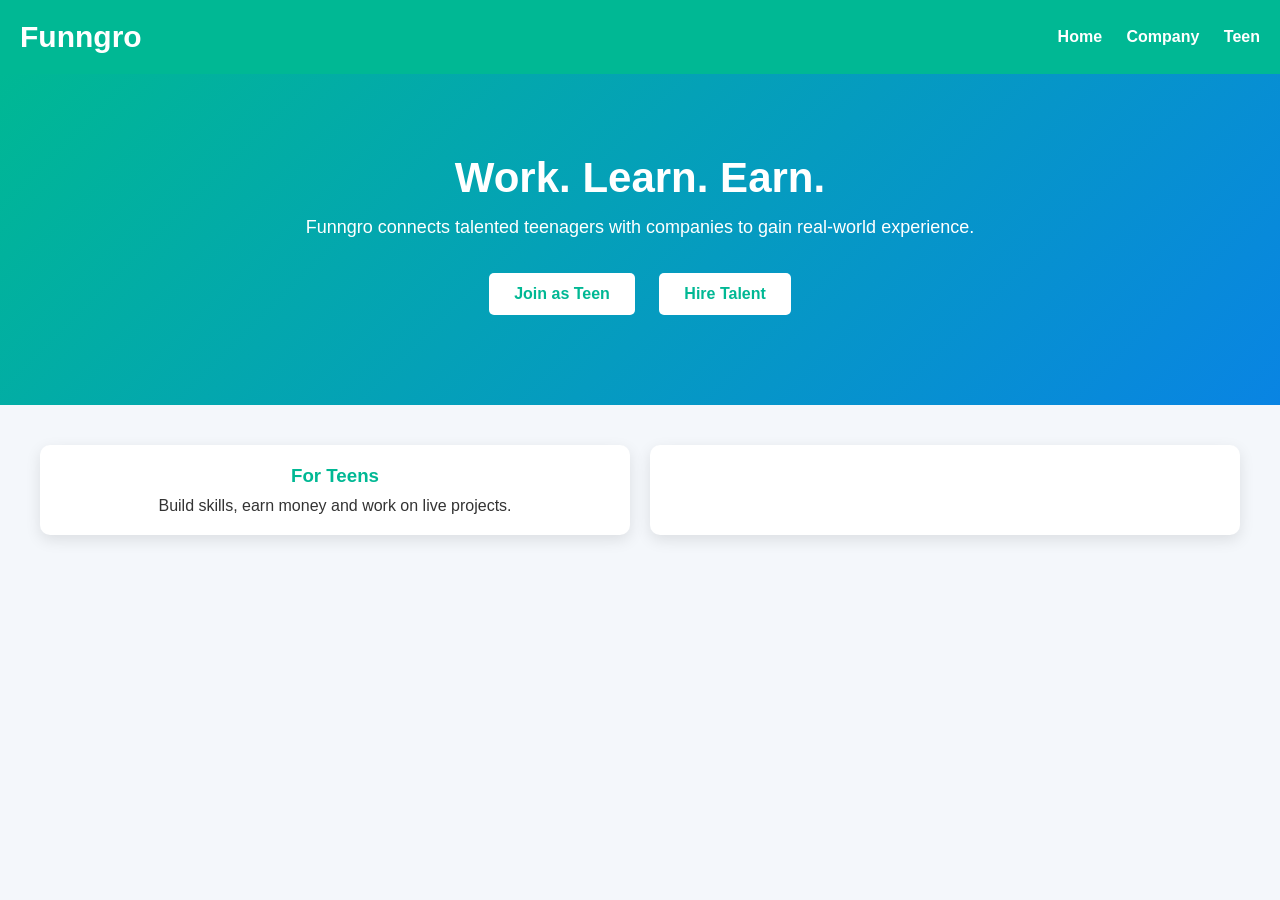
<file: Index.html>
<!DOCTYPE html>
<html lang="en">
<head>
<meta charset="UTF-8">
<meta name="viewport" content="width=device-width, initial-scale=1.0">

<title>Funngro - Home</title>
<meta name="description" content="Funngro helps teenagers gain real work experience and earn money through exciting projects.">
<meta name="keywords" content="Funngro, Teen Jobs, Internship, Students, Earn Money">

<link rel="stylesheet" href="style.css">
</head>

<body>

<header>
    <h1>Funngro</h1>
    <nav>
        <a href="index.html">Home</a>
        <a href="company.html">Company</a>
        <a href="teen.html">Teen</a>
    </nav>
</header>

<section class="hero">
    <h2>Work. Learn. Earn.</h2>
    <p>Funngro connects talented teenagers with companies to gain real-world experience.</p>

    <a href="teen.html" class="btn">Join as Teen</a>
    <a href="company.html" class="btn">Hire Talent</a>
</section>

<section class="features">

<div class="card">
<h3>For Teens</h3>
<p>Build skills, earn money and work on live projects.</p>
</div>

<div class="card">
</file>
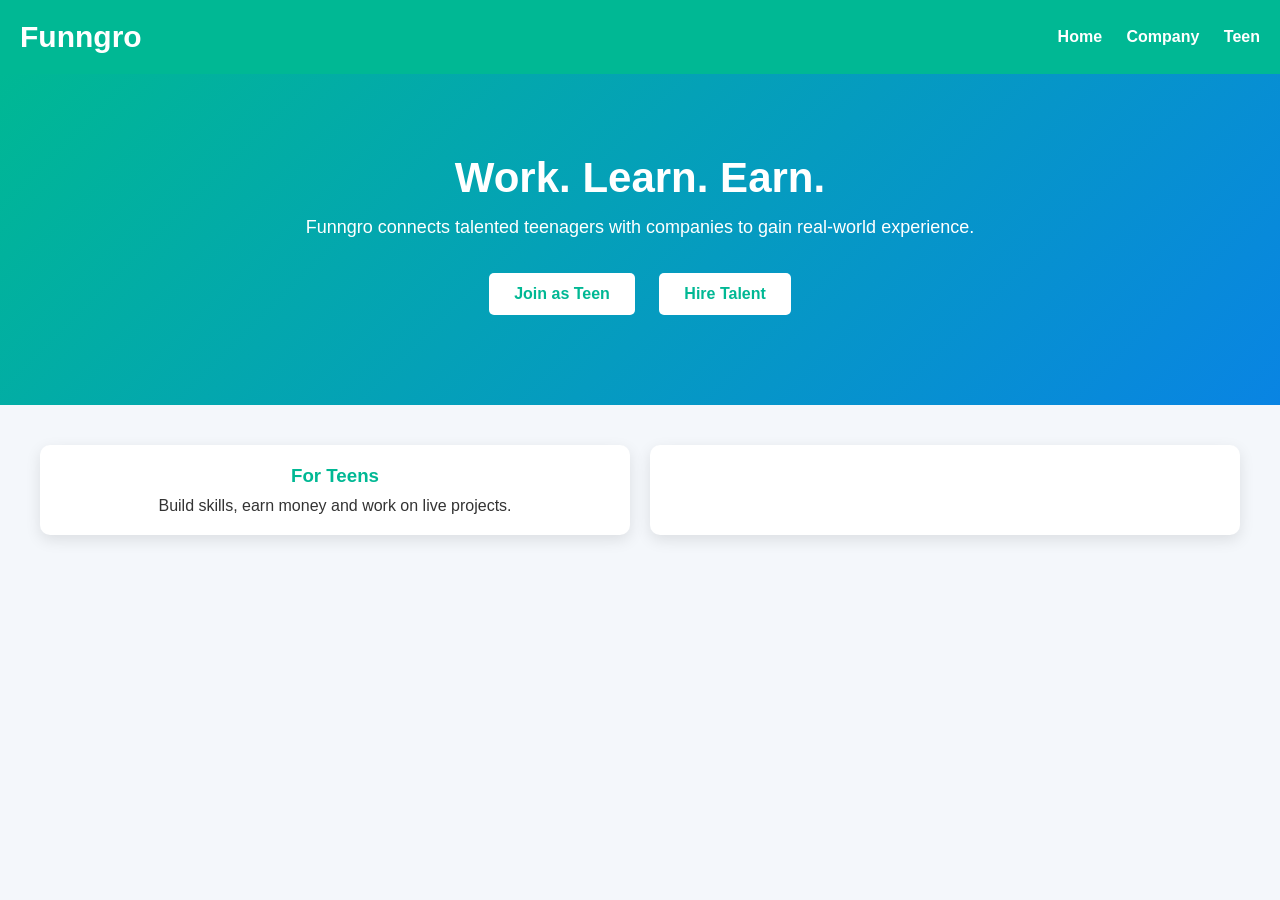
<file: index.html>
<!DOCTYPE html>
<html lang="en">
<head>
<meta charset="UTF-8">
<meta name="viewport" content="width=device-width, initial-scale=1.0">

<title>Funngro - Home</title>
<meta name="description" content="Funngro helps teenagers gain real work experience and earn money through exciting projects.">
<meta name="keywords" content="Funngro, Teen Jobs, Internship, Students, Earn Money">

<link rel="stylesheet" href="style.css">
</head>

<body>

<header>
    <h1>Funngro</h1>
    <nav>
        <a href="index.html">Home</a>
        <a href="company.html">Company</a>
        <a href="teen.html">Teen</a>
    </nav>
</header>

<section class="hero">
    <h2>Work. Learn. Earn.</h2>
    <p>Funngro connects talented teenagers with companies to gain real-world experience.</p>

    <a href="teen.html" class="btn">Join as Teen</a>
    <a href="company.html" class="btn">Hire Talent</a>
</section>

<section class="features">

<div class="card">
<h3>For Teens</h3>
<p>Build skills, earn money and work on live projects.</p>
</div>

<div class="card">
</file>
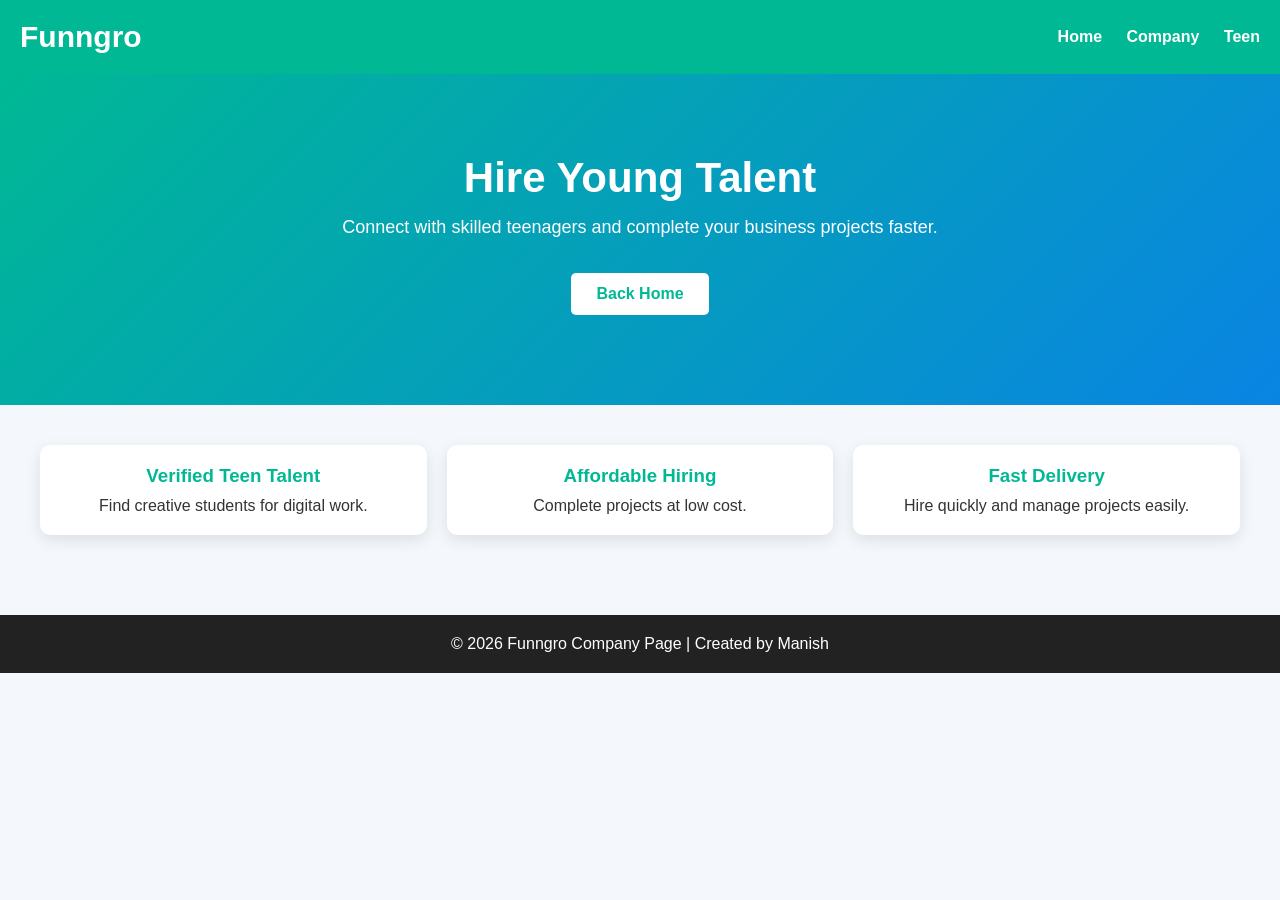
<file: Company.html>
<!DOCTYPE html>
<html lang="en">
<head>
<meta charset="UTF-8">
<meta name="viewport" content="width=device-width, initial-scale=1.0">
<title>For Companies | Funngro</title>

<meta name="description" content="Hire talented teenagers for your business with Funngro.">
<meta name="keywords" content="Company, Hire Teens, Funngro">

<link rel="stylesheet" href="style.css">
</head>

<body>

<header>
<h1>Funngro</h1>

<nav>
<a href="index.html">Home</a>
<a href="company.html">Company</a>
<a href="teen.html">Teen</a>
</nav>

</header>

<section class="hero">

<h2>Hire Young Talent</h2>

<p>
Connect with skilled teenagers and complete your business projects faster.
</p>

<a href="index.html" class="btn">Back Home</a>

</section>

<section class="features">

<div class="card">
<h3>Verified Teen Talent</h3>
<p>Find creative students for digital work.</p>
</div>

<div class="card">
<h3>Affordable Hiring</h3>
<p>Complete projects at low cost.</p>
</div>

<div class="card">
<h3>Fast Delivery</h3>
<p>Hire quickly and manage projects easily.</p>
</div>

</section>

<footer>

<p>© 2026 Funngro Company Page | Created by Manish</p>

</footer>

</body>
</html>
</file>
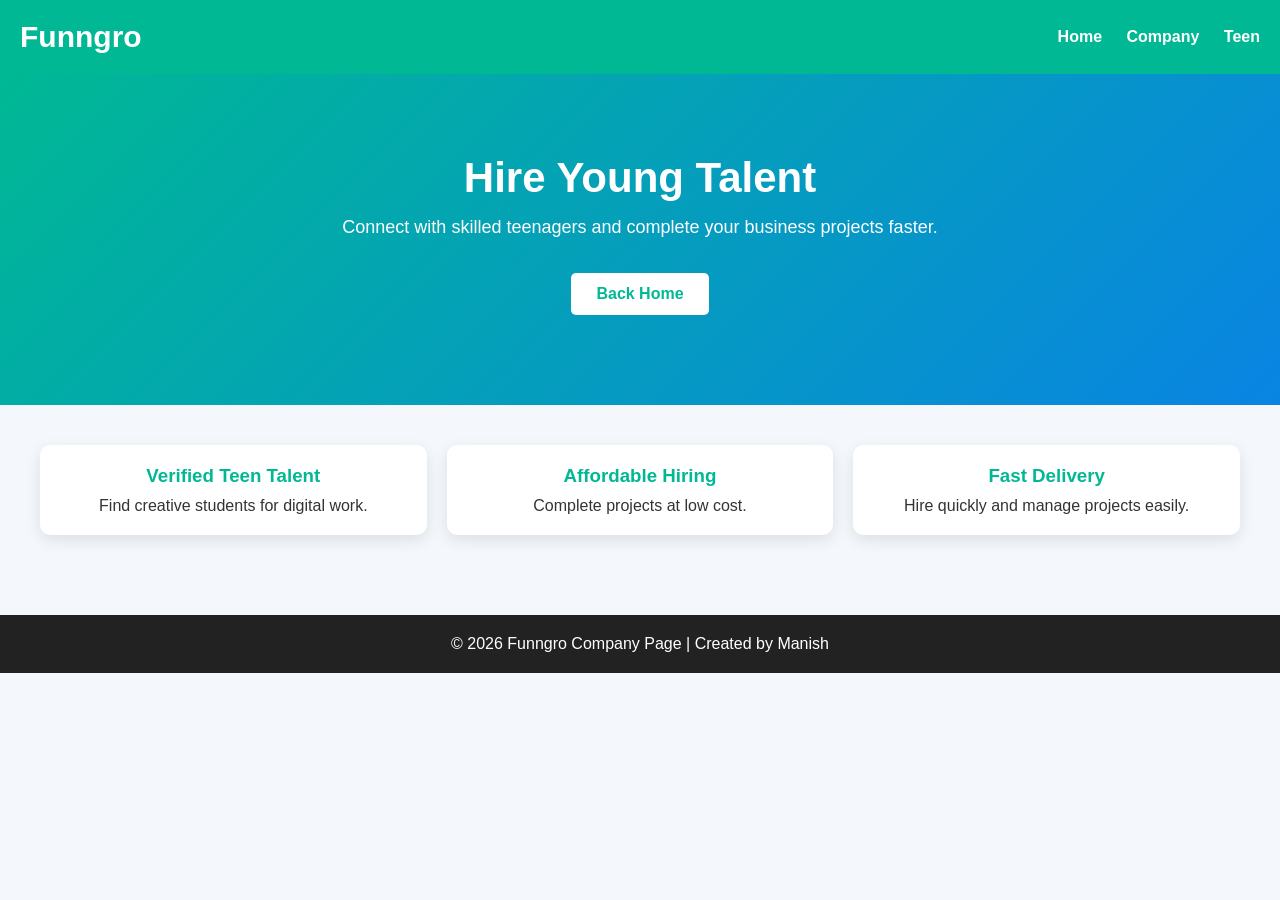
<file: company.html>
<!DOCTYPE html>
<html lang="en">
<head>
<meta charset="UTF-8">
<meta name="viewport" content="width=device-width, initial-scale=1.0">
<title>For Companies | Funngro</title>

<meta name="description" content="Hire talented teenagers for your business with Funngro.">
<meta name="keywords" content="Company, Hire Teens, Funngro">

<link rel="stylesheet" href="style.css">
</head>

<body>

<header>
<h1>Funngro</h1>

<nav>
<a href="index.html">Home</a>
<a href="company.html">Company</a>
<a href="teen.html">Teen</a>
</nav>

</header>

<section class="hero">

<h2>Hire Young Talent</h2>

<p>
Connect with skilled teenagers and complete your business projects faster.
</p>

<a href="index.html" class="btn">Back Home</a>

</section>

<section class="features">

<div class="card">
<h3>Verified Teen Talent</h3>
<p>Find creative students for digital work.</p>
</div>

<div class="card">
<h3>Affordable Hiring</h3>
<p>Complete projects at low cost.</p>
</div>

<div class="card">
<h3>Fast Delivery</h3>
<p>Hire quickly and manage projects easily.</p>
</div>

</section>

<footer>

<p>© 2026 Funngro Company Page | Created by Manish</p>

</footer>

</body>
</html>
</file>
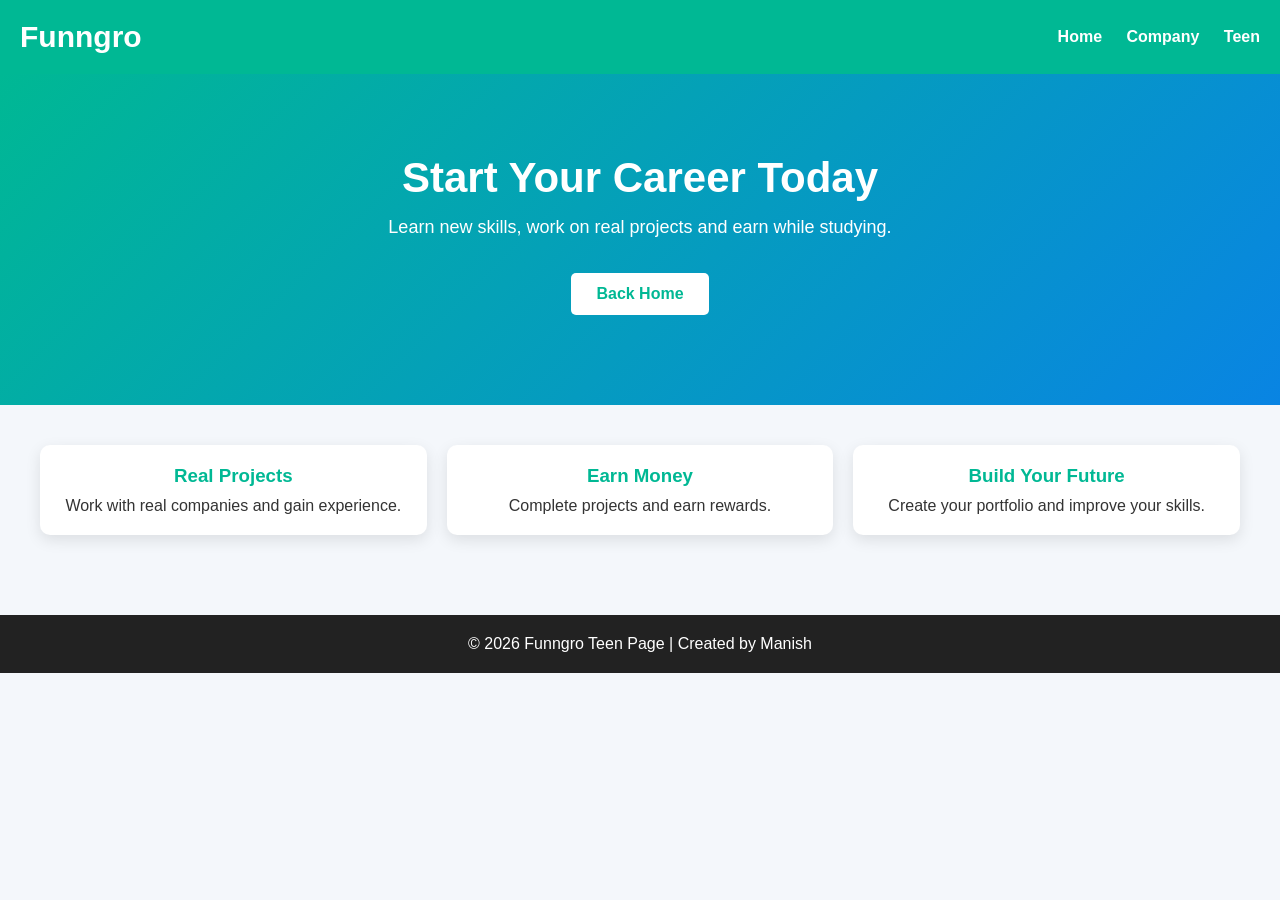
<file: Teen.html>
<!DOCTYPE html>
<html lang="en">
<head>
<meta charset="UTF-8">
<meta name="viewport" content="width=device-width, initial-scale=1.0">

<title>For Teens | Funngro</title>

<meta name="description" content="Start your career with Funngro by working on real projects and earning money.">

<meta name="keywords" content="Teen Jobs, Students, Internship, Funngro">

<link rel="stylesheet" href="style.css">

</head>

<body>

<header>
<h1>Funngro</h1>

<nav>
<a href="index.html">Home</a>
<a href="company.html">Company</a>
<a href="teen.html">Teen</a>
</nav>

</header>

<section class="hero">

<h2>Start Your Career Today</h2>

<p>Learn new skills, work on real projects and earn while studying.</p>

<a href="index.html" class="btn">Back Home</a>

</section>

<section class="features">

<div class="card">
<h3>Real Projects</h3>
<p>Work with real companies and gain experience.</p>
</div>

<div class="card">
<h3>Earn Money</h3>
<p>Complete projects and earn rewards.</p>
</div>

<div class="card">
<h3>Build Your Future</h3>
<p>Create your portfolio and improve your skills.</p>
</div>

</section>

<footer>
<p>© 2026 Funngro Teen Page | Created by Manish</p>
</footer>

</body>
</html>
</file>
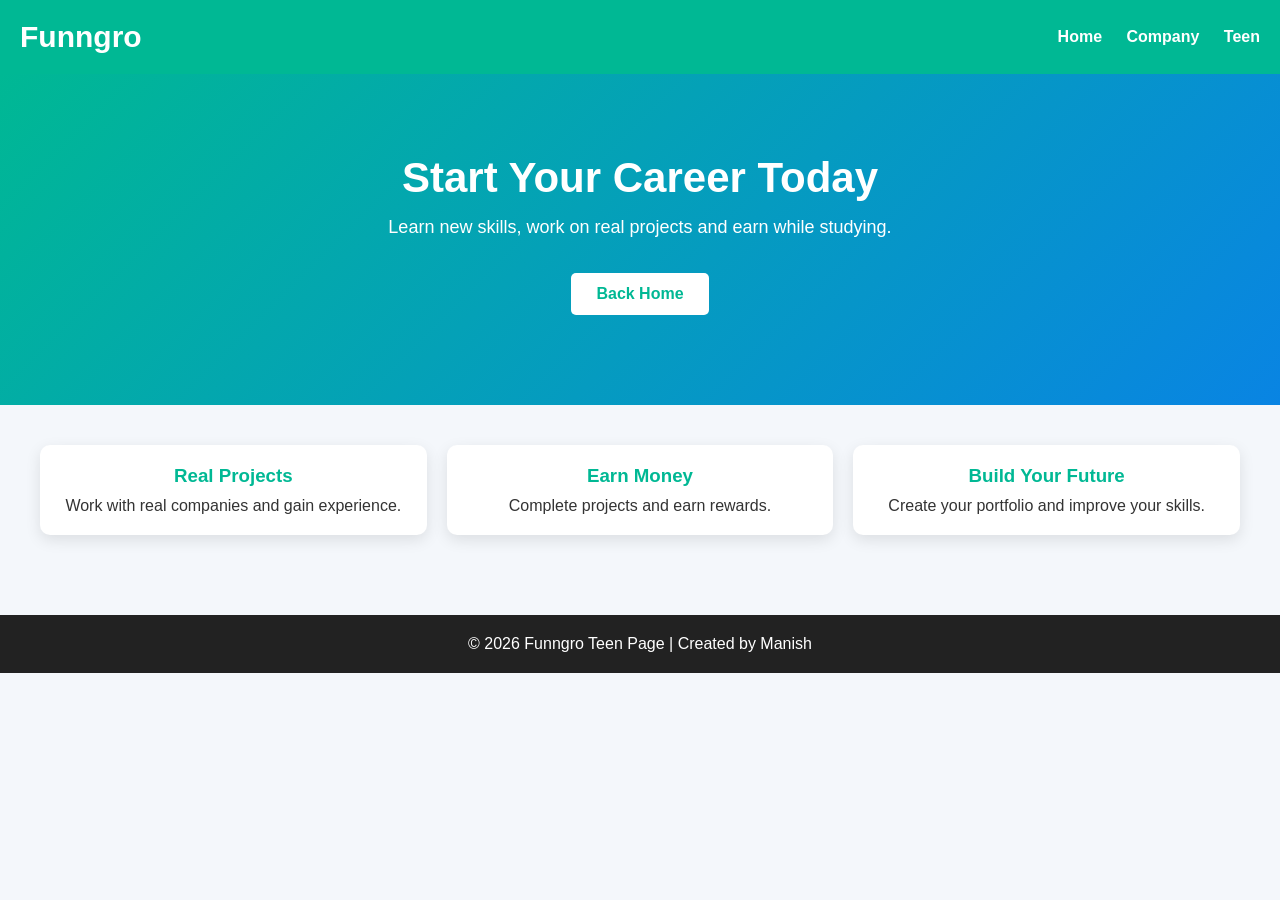
<file: teen.html>
<!DOCTYPE html>
<html lang="en">
<head>
<meta charset="UTF-8">
<meta name="viewport" content="width=device-width, initial-scale=1.0">

<title>For Teens | Funngro</title>

<meta name="description" content="Start your career with Funngro by working on real projects and earning money.">

<meta name="keywords" content="Teen Jobs, Students, Internship, Funngro">

<link rel="stylesheet" href="style.css">

</head>

<body>

<header>
<h1>Funngro</h1>

<nav>
<a href="index.html">Home</a>
<a href="company.html">Company</a>
<a href="teen.html">Teen</a>
</nav>

</header>

<section class="hero">

<h2>Start Your Career Today</h2>

<p>Learn new skills, work on real projects and earn while studying.</p>

<a href="index.html" class="btn">Back Home</a>

</section>

<section class="features">

<div class="card">
<h3>Real Projects</h3>
<p>Work with real companies and gain experience.</p>
</div>

<div class="card">
<h3>Earn Money</h3>
<p>Complete projects and earn rewards.</p>
</div>

<div class="card">
<h3>Build Your Future</h3>
<p>Create your portfolio and improve your skills.</p>
</div>

</section>

<footer>
<p>© 2026 Funngro Teen Page | Created by Manish</p>
</footer>

</body>
</html>
</file>
<file: style.css>
*{
margin:0;
padding:0;
box-sizing:border-box;
font-family:Arial,sans-serif;
}

body{
background:#f4f7fb;
color:#333;
}

header{
background:#00b894;
color:white;
padding:20px;
display:flex;
justify-content:space-between;
align-items:center;
}

header h1{
font-size:30px;
}

nav a{
color:white;
text-decoration:none;
margin-left:20px;
font-weight:bold;
}

.hero{
text-align:center;
padding:80px 20px;
background:linear-gradient(135deg,#00b894,#0984e3);
color:white;
}

.hero h2{
font-size:42px;
margin-bottom:15px;
}

.hero p{
font-size:18px;
margin-bottom:25px;
}

.btn{
display:inline-block;
background:white;
color:#00b894;
padding:12px 25px;
margin:10px;
border-radius:5px;
text-decoration:none;
font-weight:bold;
}

.features{
display:grid;
grid-template-columns:repeat(auto-fit,minmax(250px,1fr));
gap:20px;
padding:40px;
}

.card{
background:white;
padding:20px;
border-radius:10px;
box-shadow:0 5px 15px rgba(0,0,0,0.1);
text-align:center;
}

.card h3{
margin-bottom:10px;
color:#00b894;
}

footer{
background:#222;
color:white;
text-align:center;
padding:20px;
margin-top:40px;
}

@media(max-width:768px){
header{
flex-direction:column;
}

nav{
margin-top:10px;
}

.hero h2{
font-size:30px;
}
}
</file>
